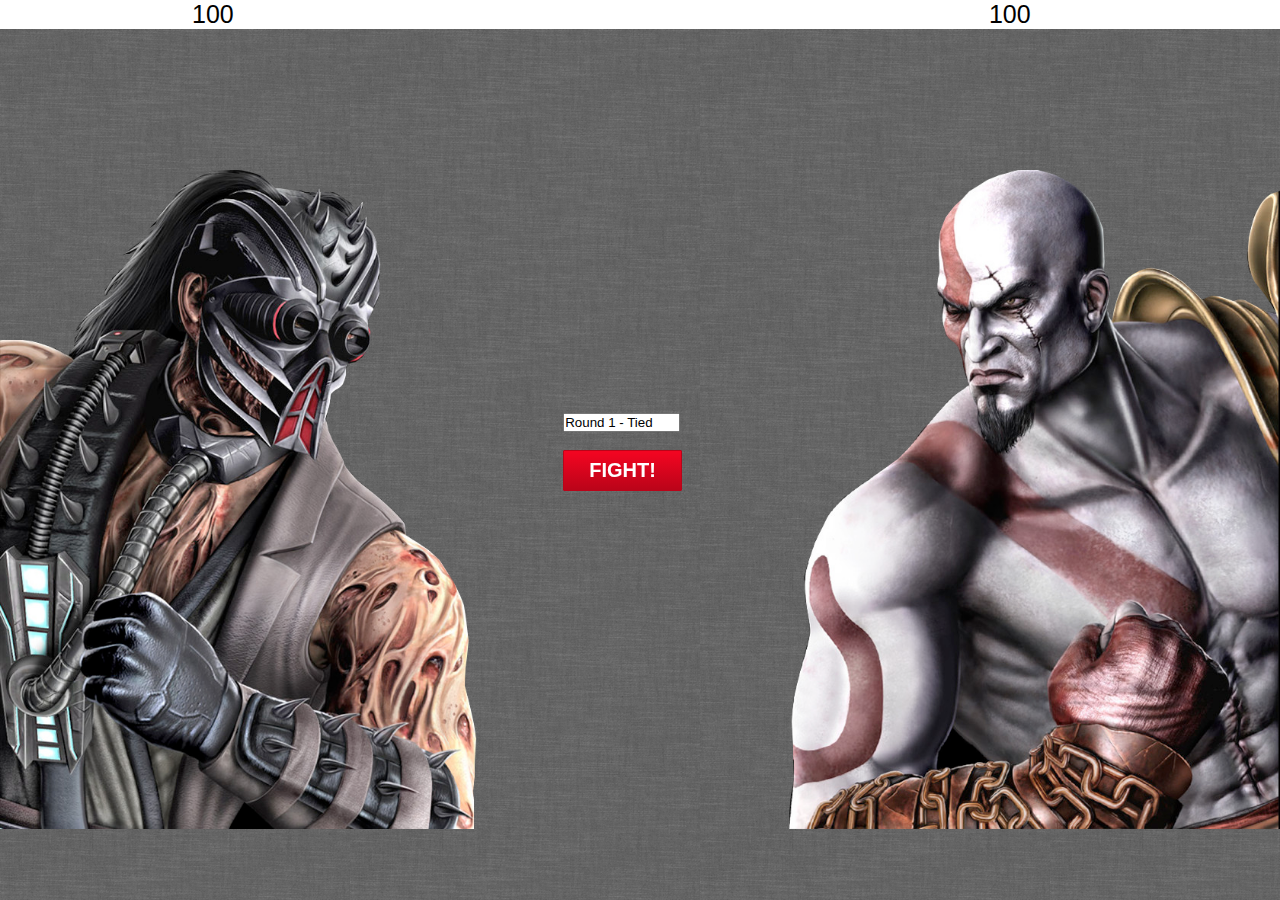
<file: Wk1/goal1_assign_duel1/index.html>
<!doctype html>  

<head>

	<title>Fight App</title>
    
	<link rel="stylesheet" href="css/style.css">
    
</head>

<body>
<div id="scores">
	<div id="kabal">
		<p>100</p>
	</div>

	<div id="kratos">
		<p>100</p>
	</div>
	<div class="clear"></div>
</div>
<div id="fight_box">

	<div id="fight_btn">
		<form id="round_number">
		  <input value="Round 1 - Tied"></input>
		</form><br>
		<a href="#" class="buttonblue">FIGHT!</a>
	</div>
	<div id="fight_bg">
		<img src="images/fight_bg.png">
	</div>
</div>

    <script type="text/javascript" src="js/main.js"></script>
	
</body>

</html>
</file>
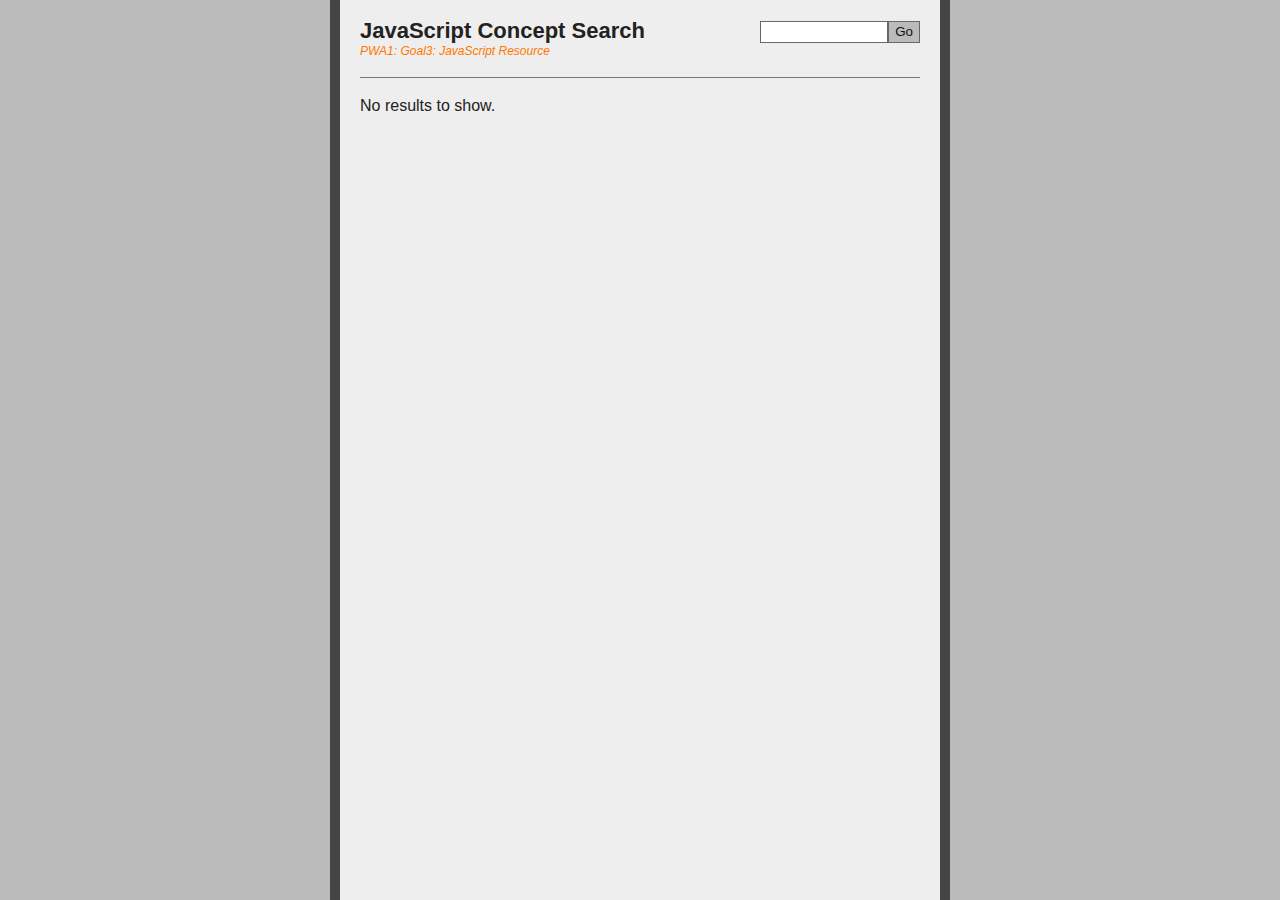
<file: Wk1/goal3_assign_debug_v2 copy/index.html>
<!DOCTYPE html>
<html lang="en">
<head>
	<meta charset="utf-8" />
	<title>Goal 3: Assignment: JavaScript Search Engine</title>
	<link href="style.css" rel="stylesheet" type="text/css" />
</head>
<body id="index" class="home">
	<div id="sitewrap">
		<div id="wrap">
			<div id="logowrap">
				<h1>JavaScript Concept Search</h1>
				<p class="headsub">PWA1: Goal3: JavaScript Resource</p>
			</div>
			
			<div id="searchwrap">
				<form name="searchForm" id="searchForm">
					<input type="text" name="search" id="search" /><input type="submit" id="ssubmit" value="Go" />
				</form>
			</div>
			
			<div id="results">
				<p>No results to show.</p>
			</div>
		</div>
	</div>

	<script type="text/javascript" src="js/database.js"></script>
	<script type="text/javascript" src="js/search.js"></script>
</body>
</html>
</file>
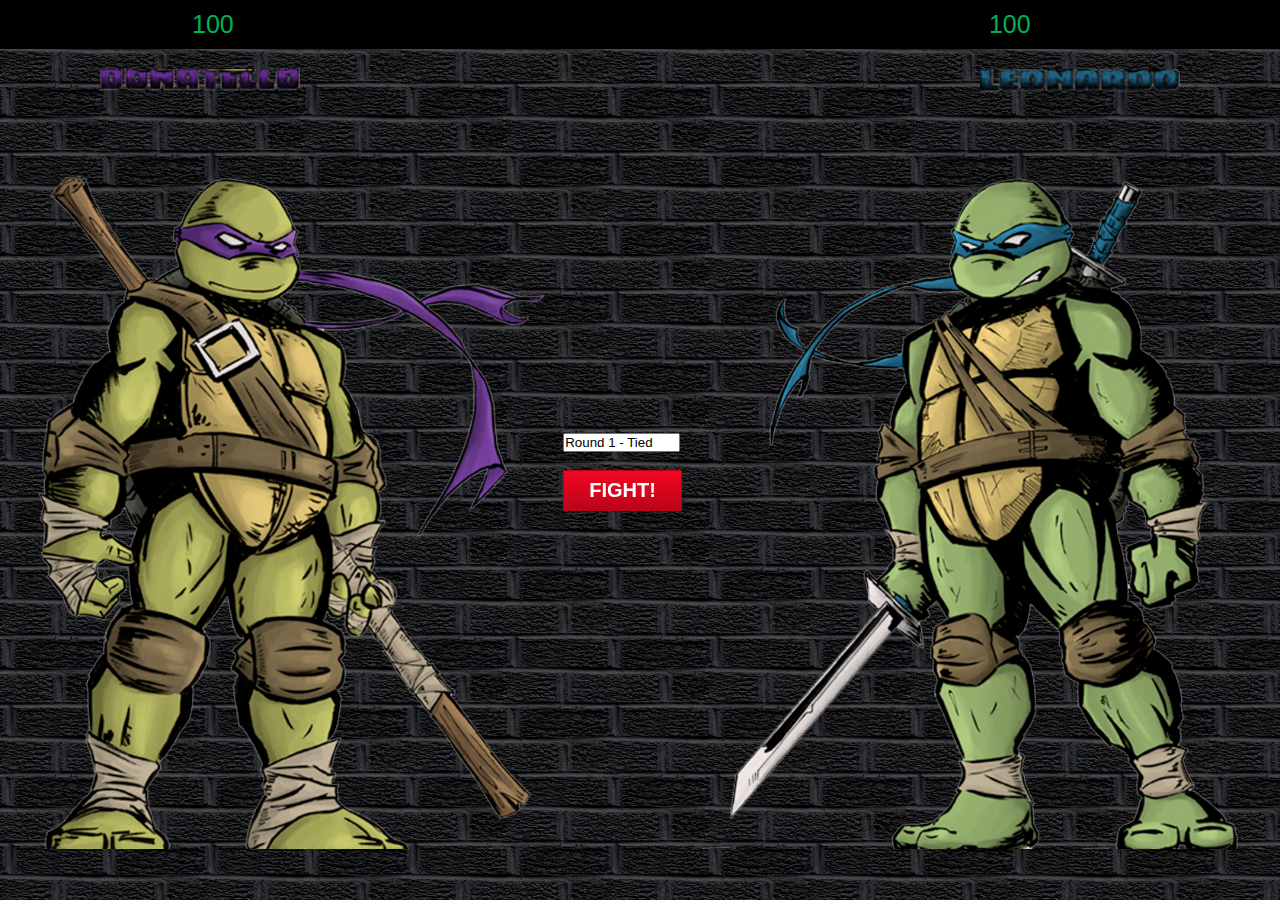
<file: Wk2/goal2_assign_duel2/index.html>
<!doctype html>  

<head>

	<title>Fight App</title>
    
	<link rel="stylesheet" href="css/style.css">
    
</head>

<body>
<div id="scores">
	<div id="kabal">
		<p>100</p>
	</div>

	<div id="kratos">
		<p>100</p>
	</div>
	<div class="clear"></div>
</div>

<div id="fight_box">
    <div id="names">
    <div id="donatello">
        <img src="images/donatello.png" alt="Donatello" />
    </div>
    <div id="leonardo">
        <img src="images/leonardo.png" alt="Leonardo" />
    </div>
    </div>

	<div id="fight_btn">
		<form id="round_number">
		  <input value="Round 1 - Tied"></input>
		</form><br>
		<a href="#" class="buttonblue">FIGHT!</a>
	</div>
	<div id="fight_bg">
		<img src="images/fight_bg.png">
	</div>
</div>

    <script type="text/javascript" src="js/main.js"></script>
	
</body>

</html>
</file>
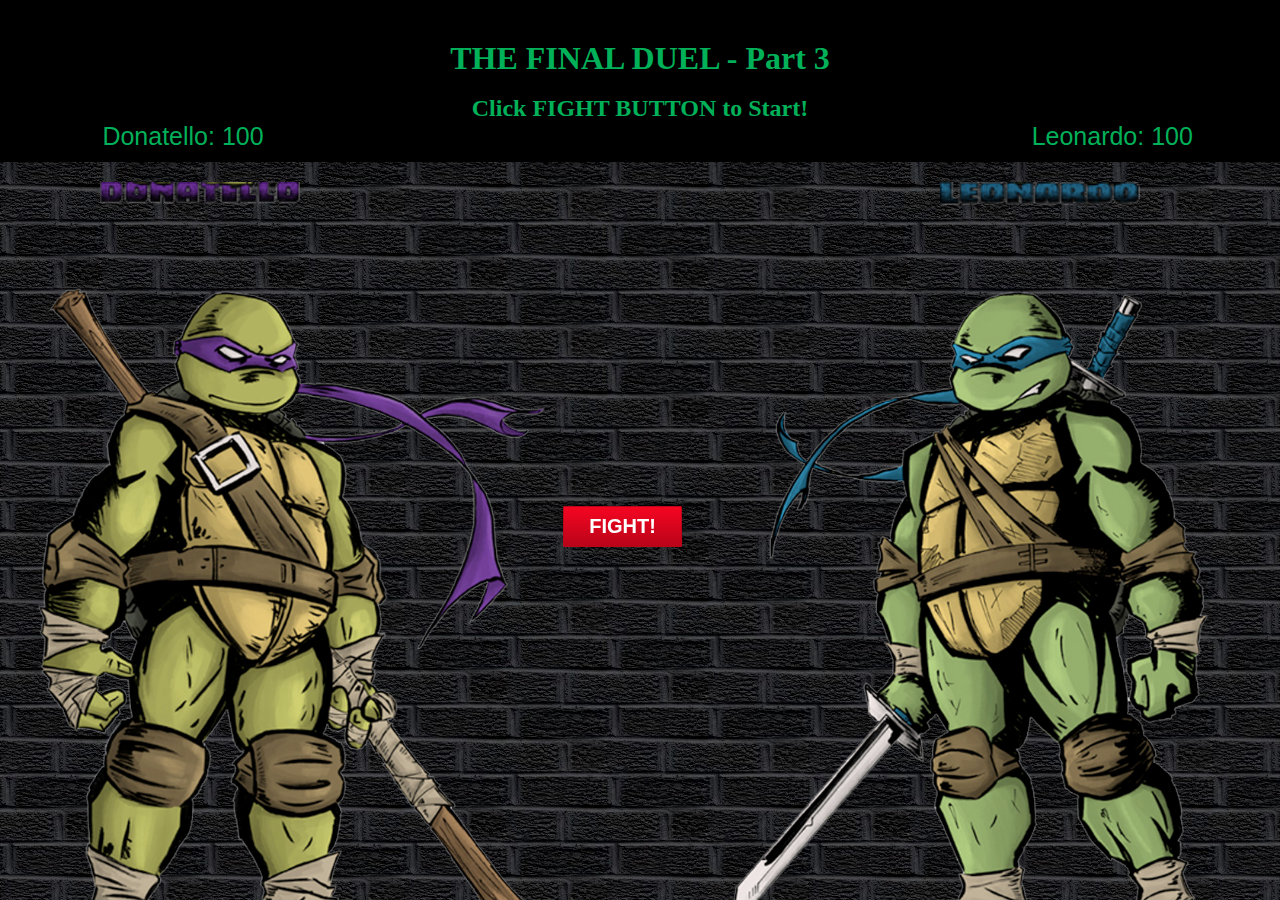
<file: Wk3/goal4_assign_duel3/index.html>
<!doctype html>  

<head>

	<title>Goal4: Assignment - Duel III</title>
    
	<link rel="stylesheet" href="css/style.css">
    
</head>

<body>
<div id="scores">
    <div id="mytitle">
        <div>
        <h1>THE FINAL DUEL - Part 3</h1><br />
        <h2 id="round">Click "FIGHT" Button Below to Start</h2>
        </div>
    </div>
    <div id="fight_btn">
		<a href="#" class="buttonblue">FIGHT!</a>
	</div>
    
	<div id="don">
		<p></p>
	</div>
	<div id="leo">
		<p></p>
	</div>
</div>

<div id="fight_box">
    <div id="names">
    <div id="donatello">
        <img src="images/donatello.png" alt="Donatello" />
    </div>
    <div id="leonardo">
        <img src="images/leonardo.png" alt="Leonardo" />
    </div>
    </div>
   
	<div id="fight_bg">
		<img src="images/fight_bg.png">
	</div>
</div>

    <script type="text/javascript" src="js/main.js"></script>
	
</body>

</html>
</file>
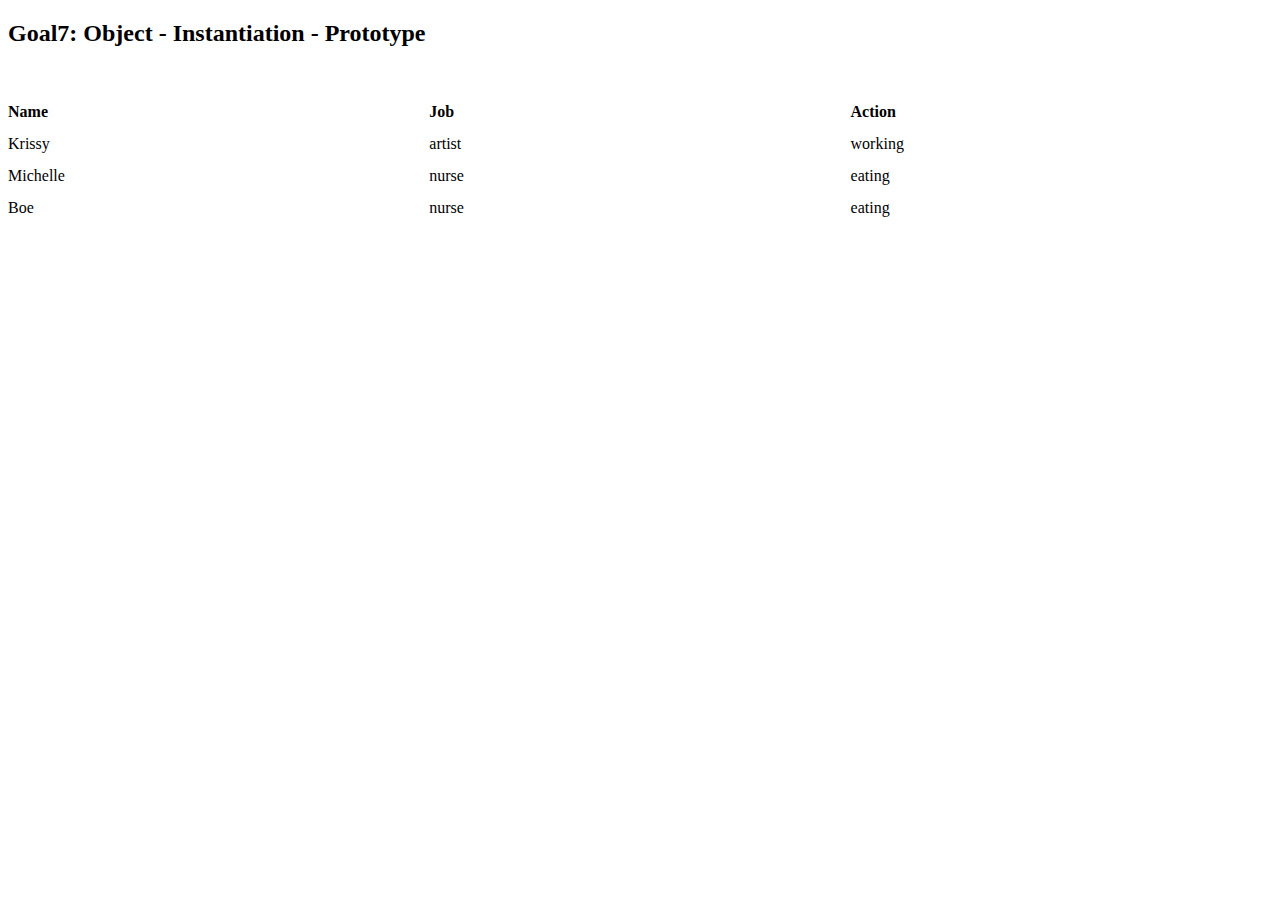
<file: Wk4/goal7_assign_obj_to_prototypes/object.html>
<!DOCTYPE html>
<html>
<head>
    <title>Goal7: Assignment: Object - Instantiation - Prototypes</title>
    <link rel="stylesheet" type="text/css" href="css/style.css">
</head>
<body>
    <h2>Goal7: Object - Instantiation - Prototype </h2>
    <br><br>
    <div id="people">

        <ul id="title">
            <li id="headers"><strong>Name</strong></li>
            <li><strong>Job</strong></li>
            <li><strong>Action</strong></li>
        </ul>
        <ul id="row1">
            <li id="r1c1">r1c1</li>
            <li id="r1c2">r1c2</li>
            <li id="r1c3">r1c3</li>
        </ul>
        <ul id="row2">
            <li id="r2c1">r2c1</li>
            <li id="r2c2">r2c2</li>
            <li id="r2c3">r2c3</li>
        </ul>
        <ul id="row3">
            <li id="r3c1">r3c1</li>
            <li id="r3c2">r3c2</li>
            <li id="r3c3">r3c3</li>
        </ul>
    </div>
<script src="js/person.js"></script>
<script src="js/main.js"></script>
</body>
</html>
</file>
<file: Wk1/goal1_assign_duel1/css/style.css>
* {
	margin:0; padding:0;
}

body{
	background: url('../images/grey_wash_wall.png') repeat;
}

#scores{
	background: #fff;
	width: 100%;
	height: 100%;
}

#kabal{
	margin: 0px 0px 0px 15%;
	float:left;
}

#kratos{
	margin: 0px 0px 0px 59%;
	float:left;
}

#kabal p{
	font-family: arial;
	font-size:  25px;
}

#kratos p{
	font-family: arial;
	font-size:  25px;
}

#fight_btn{
	position: absolute;
	z-index: 25;
	margin: 30% 44%;
}

#fight_bg{
	position: fixed;
	z-index: 10;
	-webkit-background-size: cover; /*for webKit*/
    -moz-background-size: cover; /*Mozilla*/
    -o-background-size: cover; /*opera*/
    background-size: cover; /*generic*/
}

#fight_bg img{
	height: 100%;
	width: 100%;
}

.heading{
	color: #1c80b3; 
	font-family: Arial, Helvetica, sans-serif; 
	font-size: 21px;
}

.buttonblue {
	-moz-box-shadow:inset 0px 1px 0px 0px #F20521;
	-webkit-box-shadow:inset 0px 1px 0px 0px #F20521;
	box-shadow:inset 0px 1px 0px 0px #F20521;
	background:-webkit-gradient( linear, left top, left bottom, color-stop(0.05, #F20521), color-stop(1, #BA0419) );
	background:-moz-linear-gradient( center top, #F20521 5%, #BA0419 100% );
	filter:progid:DXImageTransform.Microsoft.gradient(startColorstr='#40a3d7', endColorstr='#1b7fb3');
	background-color:#1b7fb3;
	-moz-border-radius:1px;
	-webkit-border-radius:1px;
	border-radius:1px;
	border:1px solid #BA0419;
	display:inline-block;
	color:#ffffff !important;
	font-family:'Open Sans',arial;
	font-size:20px;
	font-weight:bold;
	padding:8px 25px;
	text-decoration:none;
}

.buttonblue:hover {
	background:-webkit-gradient( linear, left top, left bottom, color-stop(0.05, #BA0419), color-stop(1, #F20521) );
	background:-moz-linear-gradient( center top, #BA0419 5%, #F20521 100% );
	filter:progid:DXImageTransform.Microsoft.gradient(startColorstr='#1b7fb3', endColorstr='#40a3d7');
	background-color:#BA0419;
	text-decoration:none !important;	
}

.buttonblue:active {
	position:relative;
	top:1px;
}

#round_number input{
	width: 113px;
}

.clear{
	clear: both;
}
</file>
<file: Wk2/goal2_assign_duel2/css/style.css>
* {
	margin:0; padding:0;
}

body{
	background: url('../images/brick.jpg') repeat;
}

#scores{
	background: #000;
    color: #00B159;
    padding: 10px 0;
	width: 100%;
	height: 100%;
}

#kabal{
	margin: 0px 0px 0px 15%;
	float:left;
}

#kratos{
	margin: 0px 0px 0px 59%;
	float:left;
}

#kabal p{
	font-family: arial;
	font-size:  25px;
}

#kratos p{
	font-family: arial;
	font-size:  25px;
}

#fight_btn{
	position: absolute;
	z-index: 25;
	margin: 30% 44%;
}

#fight_bg{
	position: fixed;
	z-index: 10;
	-webkit-background-size: cover; /*for webKit*/
    -moz-background-size: cover; /*Mozilla*/
    -o-background-size: cover; /*opera*/
    background-size: cover; /*generic*/
}

#fight_bg img{
	height: 100%;
	width: 100%;
}

.heading{
	color: #1c80b3; 
	font-family: Arial, Helvetica, sans-serif; 
	font-size: 21px;
}

.buttonblue {
	-moz-box-shadow:inset 0px 1px 0px 0px #F20521;
	-webkit-box-shadow:inset 0px 1px 0px 0px #F20521;
	box-shadow:inset 0px 1px 0px 0px #F20521;
	background:-webkit-gradient( linear, left top, left bottom, color-stop(0.05, #F20521), color-stop(1, #BA0419) );
	background:-moz-linear-gradient( center top, #F20521 5%, #BA0419 100% );
	filter:progid:DXImageTransform.Microsoft.gradient(startColorstr='#40a3d7', endColorstr='#1b7fb3');
	background-color:#1b7fb3;
	-moz-border-radius:1px;
	-webkit-border-radius:1px;
	border-radius:1px;
	border:1px solid #BA0419;
	display:inline-block;
	color:#ffffff !important;
	font-family:'Open Sans',arial;
	font-size:20px;
	font-weight:bold;
	padding:8px 25px;
	text-decoration:none;
}

.buttonblue:hover {
	background:-webkit-gradient( linear, left top, left bottom, color-stop(0.05, #BA0419), color-stop(1, #F20521) );
	background:-moz-linear-gradient( center top, #BA0419 5%, #F20521 100% );
	filter:progid:DXImageTransform.Microsoft.gradient(startColorstr='#1b7fb3', endColorstr='#40a3d7');
	background-color:#BA0419;
	text-decoration:none !important;	
}

.buttonblue:active {
	position:relative;
	top:1px;
}

#round_number input{
	width: 113px;
}

.clear{
	clear: both;
}

#donatello, #leonardo {
    position: absolute;
}

#donatello {
    left: 0;
    padding: 20px 0 0 100px;
}

#leonardo {
    right: 0;
    padding: 20px 100px 0 0;
}


#leonardo img, #donatello img {
    width: 200px;
}
</file>
<file: Wk3/goal4_assign_duel3/css/style.css>
* {
	margin:0; padding:0;
}

body{
	background: url('../images/brick.jpg') repeat;
}

#scores{
	background: #000;
    color: #00B159;
    padding: 40px 0;
	width: 100%;
	height: 100%;
}

#don{
	margin: 0px 0px 0px 8%;
	float:left;
}

#leo{
	margin: 0px 0px 0px 60%;
	float:left;
}

#don p{
	font-family: arial;
	font-size:  25px;
}

#leo p{
	font-family: arial;
	font-size:  25px;
}

#fight_btn{
	position: absolute;
	z-index: 25;
	margin: 30% 44%;
}

#fight_bg{
	position: fixed;
	z-index: 10;
	-webkit-background-size: cover; /*for webKit*/
    -moz-background-size: cover; /*Mozilla*/
    -o-background-size: cover; /*opera*/
    background-size: cover; /*generic*/
}

#fight_bg img{
	height: 100%;
	width: 100%;
}

.heading{
	color: #1c80b3; 
	font-family: Arial, Helvetica, sans-serif; 
	font-size: 21px;
}

.buttonblue {
	-moz-box-shadow:inset 0px 1px 0px 0px #F20521;
	-webkit-box-shadow:inset 0px 1px 0px 0px #F20521;
	box-shadow:inset 0px 1px 0px 0px #F20521;
	background:-webkit-gradient( linear, left top, left bottom, color-stop(0.05, #F20521), color-stop(1, #BA0419) );
	background:-moz-linear-gradient( center top, #F20521 5%, #BA0419 100% );
	filter:progid:DXImageTransform.Microsoft.gradient(startColorstr='#40a3d7', endColorstr='#1b7fb3');
	background-color:#1b7fb3;
	-moz-border-radius:1px;
	-webkit-border-radius:1px;
	border-radius:1px;
	border:1px solid #BA0419;
	display:inline-block;
	color:#ffffff !important;
	font-family:'Open Sans',arial;
	font-size:20px;
	font-weight:bold;
	padding:8px 25px;
	text-decoration:none;
}

.buttonblue:hover {
	background:-webkit-gradient( linear, left top, left bottom, color-stop(0.05, #BA0419), color-stop(1, #F20521) );
	background:-moz-linear-gradient( center top, #BA0419 5%, #F20521 100% );
	filter:progid:DXImageTransform.Microsoft.gradient(startColorstr='#1b7fb3', endColorstr='#40a3d7');
	background-color:#BA0419;
	text-decoration:none !important;	
}

.buttonblue:active {
	position:relative;
	top:1px;
}

#round_number input{
	width: 113px;
}

.clear{
	clear: both;
}

#donatello, #leonardo {
    position: absolute;
}

#donatello {
    left: 0;
    padding: 20px 0 0 100px;
}

#leonardo {
    right: 0;
    padding: 20px 140px 0 0;
}


#leonardo img, #donatello img {
    width: 200px;
}

#mytitle {
    text-align: center;
}

#round {
    text-align: center;
}
</file>
<file: Wk4/goal7_assign_obj_to_prototypes/css/style.css>
#birds {
    width: 60%;
    margin: 0 auto;
}

ul, li {
    margin:0;
    padding:0;
    list-style:none;
}

li {
    float:left;
    width: 33.33%;
    height:2em;
}
</file>
<file: Wk1/goal3_assign_debug_v2 copy/style.css>
/* css reset */
html,body,div,span,object,iframe,h1,h2,h3,h4,h5,h6,p,blockquote,pre,abbr,address,cite,code,del,dfn,em,img,ins,kbd,q,samp,small,strong,sub,sup,var,b,i,dl,dt,dd,ol,ul,li,fieldset,form,label,legend,table,caption,tbody,tfoot,thead,tr,th,td,article,aside,dialog,figure,footer,header,hgroup,menu,nav,section,time,mark,audio,video{margin:0;padding:0;border:0;outline:0;font-size:100%;vertical-align:baseline;background:transparent}body{line-height:1}article,aside,dialog,figure,footer,header,hgroup,nav,section{display:block}blockquote,q{quotes:none}blockquote:before,blockquote:after,q:before,q:after{content:'';content:none}a{margin:0;padding:0;border:0;font-size:100%;vertical-align:baseline;background:transparent}ins{background-color:#ff9;color:#000;text-decoration:none}mark{background-color:#ff9;color:#000;font-style:italic;font-weight:bold}del{text-decoration:line-through}abbr[title],dfn[title]{border-bottom:1px dotted#000;cursor:help}table{border-collapse:collapse;border-spacing:0}hr{display:block;height:1px;border:0;border-top:1px solid#cccccc;margin:1em 0;padding:0}input,select{vertical-align:middle}
/* ========= */
html{height:100%;}
body{background:#bbb; color:#222; height:100%; font-family:Tahoma, Helvetica;}
#sitewrap{width:600px; height:100%; overflow:auto; margin:0 auto; border-left:10px solid #444; border-right:10px solid #444; background:#eee;}
#wrap{padding:20px;}

#logowrap{float:left; width:340px; padding-bottom:20px;}
h1{font-size:22px;}
.headsub{font-size:12px; color:#f70; font-style:italic; padding:3px 0 0;}

#searchwrap{float:right; padding-top:1px;}
#search{border:1px solid #666; background:#fff; color:#333; width:120px; padding:3px; height:14px;}
#ssubmit{border:1px solid #666; background:#bbb; color:#111; height:22px; line-height:18px;}


#results{clear:both; padding-top:20px; border-top:1px solid #777;}
#results p{padding:0 0 10px;}
#results a{color:#c40; font-size:14px;}
</file>
